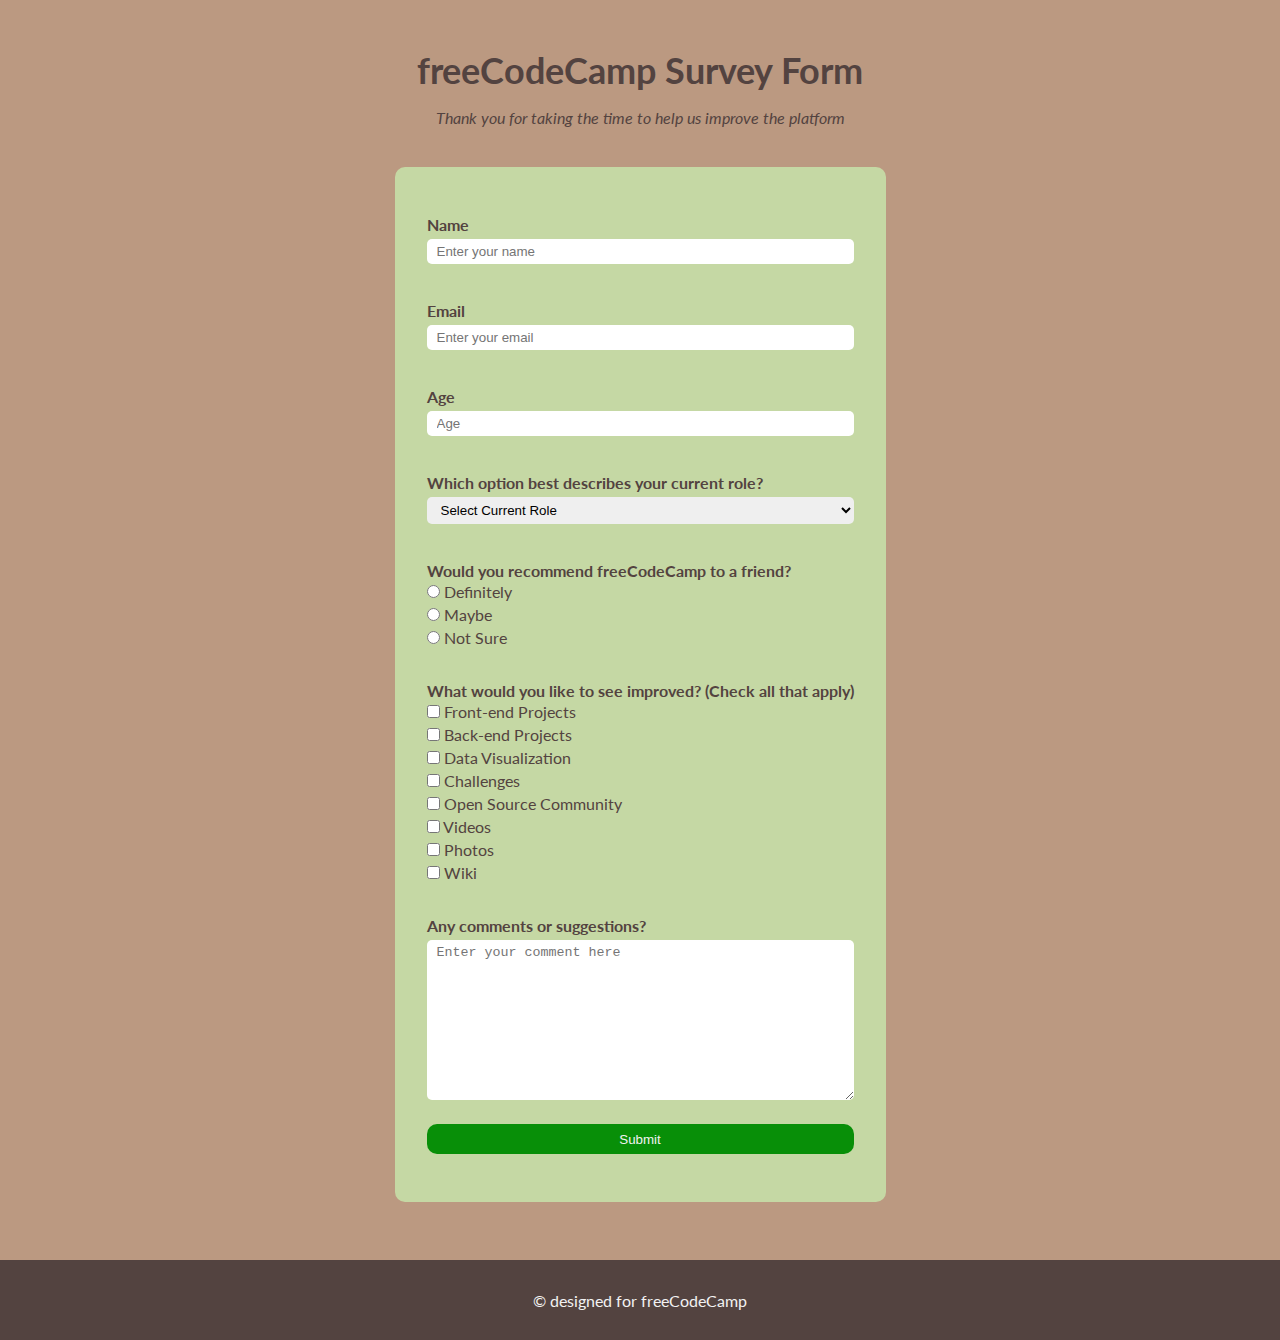
<file: SurveyForm/index.html>
<!DOCTYPE html>
<html lang="en">

<head>
    <meta charset="UTF-8">
    <meta http-equiv="X-UA-Compatible" content="IE=edge">
    <meta name="viewport" content="width=device-width, initial-scale=1.0">
    <title>freeCodeCamp Survey Form</title>

    <link rel="stylesheet" href="style.css">
</head>

<body>


    <header>
        <h1 id="title">freeCodeCamp Survey Form</h1>
        <p id="description">Thank you for taking the time to help us improve the platform</p>
    </header>

    <form action="" id="survey-form">

        <div class="form-group">
            <label class="title" for="name" id="name-label">Name</label>
            <input type="text" id="name" placeholder="Enter your name" required>
        </div>

        <div class="form-group">
            <label class="title" for="email" id="email-label">Email</label>
            <input type="email" id="emlail" placeholder="Enter your email" required>
        </div>

        <div class="form-group">
            <label for="number" id="number-label" class="optional title">Age</label>
            <input type="number" id="number" placeholder="Age" min="10" max="120">
        </div>

        <div class="form-group">
            <label class="title" for="drobpdown">Which option best describes your current role?
            </label>
            <Select id="dropdown" required>
                <option value="" disabled selected>Select Current Role</option>
                <option value="Student">Student</option>
                <option value="Full Time Job">Full Time Job</option>
                <option value="Part Time Job">Part Time Job</option>
                <option value="Full Time Learner">Full Time Learner</option>
                <option value="Other">Other</option>
            </Select>
        </div>

        <div class="form-group">
            <p class="title">Would you recommend freeCodeCamp to a friend?</p>
            <label for="radio-btn">
                <input type="radio" name="radio-btn" value="definitely">
                Definitely
            </label>
            <label for="radio-btn">
                <input type="radio" name="radio-btn" value="maybe">
                Maybe
            </label>
            <label for="radio-btn">
                <input type="radio" name="radio-btn" value="not-sure">
                Not Sure
            </label>
        </div>

        <div class="form-group">
            <p class="title">What would you like to see improved? (Check all that apply)</p>
            <label>
                <input type="checkbox" name="prefer" value="front-end-projects">
                Front-end Projects
            </label>
            <label>
                <input type="checkbox" name="prefer" value="back-end-projects">
                Back-end Projects
            </label>
            <label>
                <input type="checkbox" name="prefer" value="data-visualization">
                Data Visualization
            </label>
            <label>
                <input type="checkbox" name="prefer" value="challenges">
                Challenges
            </label>
            <label>
                <input type="checkbox" name="prefer" value="open-source-community">
                Open Source Community
            </label>
            <label>
                <input type="checkbox" name="prefer" value="videos">
                Videos
            </label>
            <label>
                <input type="checkbox" name="prefer" value="photos">
                Photos
            </label>
            <label>
                <input type="checkbox" name="prefer" value="wiki">
                Wiki
            </label>

        </div>


        <div class="form-group">
            <p class="title">Any comments or suggestions?</p>
            <textarea name="comments" id="comment" placeholder="Enter your comment here" cols="30" rows="10"></textarea>

            <br>

            <button id="submit" class="btn">Submit</button>
        </div>



    </form>

    <footer>
        <p>&copy designed for freeCodeCamp</p>
    </footer>




</body>

</html>
</file>
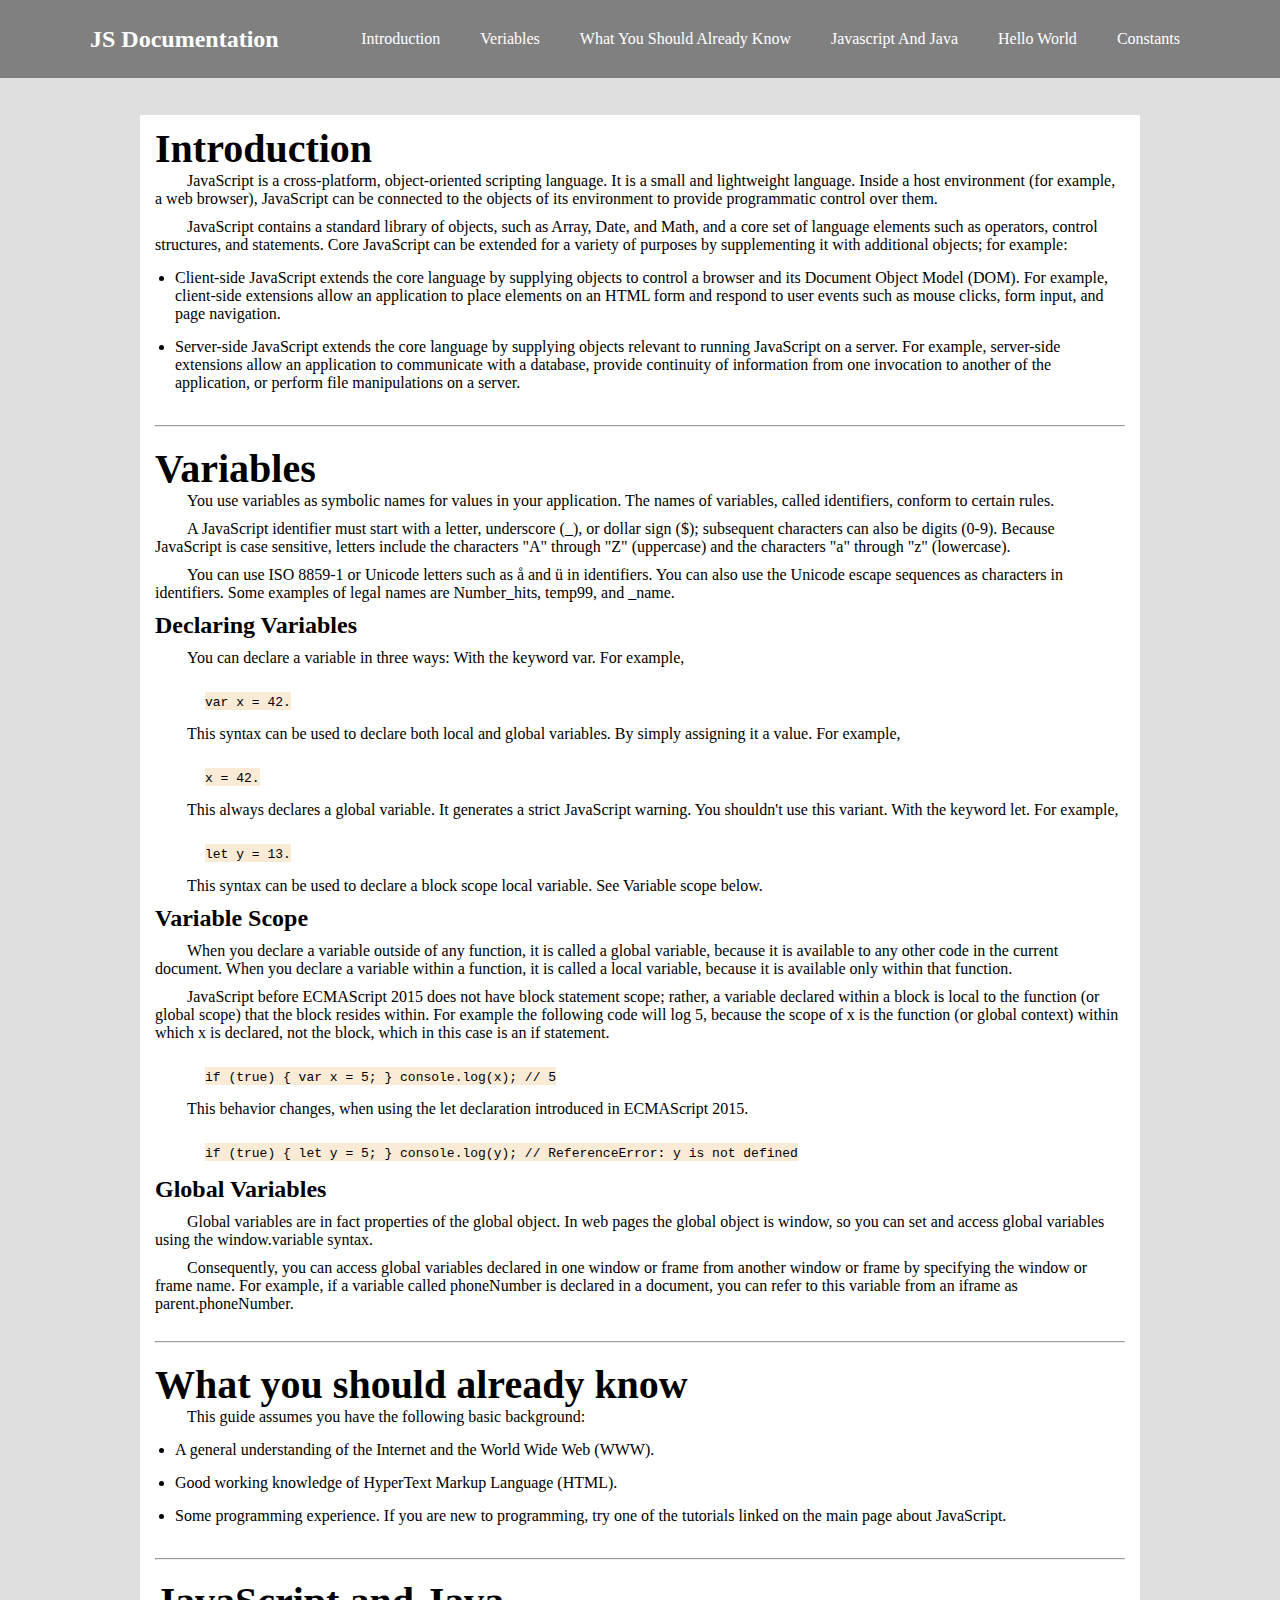
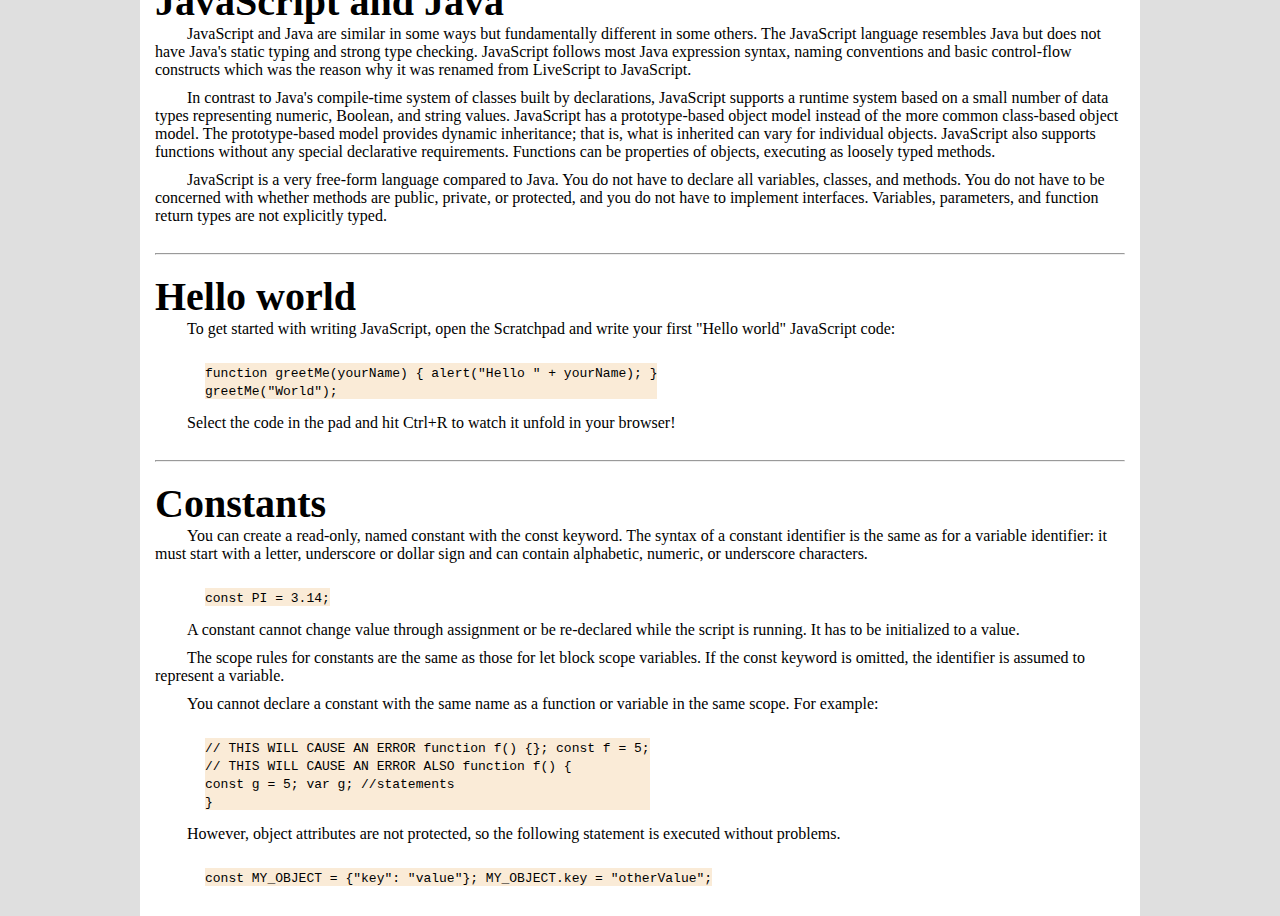
<file: TechnicalDocumentationPage/index.html>
<!DOCTYPE html>
<html lang="en">

<head>
    <meta charset="UTF-8">
    <meta http-equiv="X-UA-Compatible" content="IE=edge">
    <meta name="viewport" content="width=device-width, initial-scale=1.0">
    <title>Technical Documentation Page</title>

    <link rel="stylesheet" href="main.css">
    <link rel="stylesheet" href="responsive.css">
</head>


<body>
    
    <nav id="navbar">

        <div class="container">
            <header>JS Documentation</header>

            <ul>
                <li>
                    <a href="#ıntroduction" class="nav-link">ıntroduction</a>
                </li>
                <li>
                    <a href="#veriables" class="nav-link">veriables</a>
                </li>
                <li>
                    <a href="#what-you-should-already-know" class="nav-link">what you should already know</a>
                </li>
                <li>
                    <a href="#js-and-java" class="nav-link">javascript and java</a>
                </li>
                <li>
                    <a href="#hello-world" class="nav-link">hello world</a>
                </li>
                <li>
                    <a href="#constants" class="nav-link">constants</a>
                </li>
            </ul>
        </div>
    </nav>

    <main id="main-doc">



        <section class="main-section" id="ıntroduction">

            <header>Introduction</header>

            <article>
                <p>
                    JavaScript is a cross-platform, object-oriented scripting language. It is a small and lightweight
                    language. Inside a host environment (for example, a web browser), JavaScript can be connected to the
                    objects of its environment to provide programmatic control over them.
                </p>
                <p>
                    JavaScript contains a standard library of objects, such as Array, Date, and Math, and a core set of
                    language elements such as operators, control structures, and statements. Core JavaScript can be
                    extended
                    for a variety of purposes by supplementing it with additional objects; for example:
                </p>

                <ul>
                    <li>
                        Client-side JavaScript extends the core language by supplying objects to control a browser and
                        its
                        Document Object Model (DOM). For example, client-side extensions allow an application to place
                        elements on an HTML form and respond to user events such as mouse clicks, form input, and page
                        navigation.
                    </li>
                    <li>
                        Server-side JavaScript extends the core language by supplying objects relevant to running
                        JavaScript
                        on a server. For example, server-side extensions allow an application to communicate with a
                        database, provide continuity of information from one invocation to another of the application,
                        or
                        perform file manipulations on a server.
                    </li>
                </ul>




            </article>


        </section>


        <br>
        <hr><br>


        <section class="main-section" id="veriables">

            <header>Variables</header>

            <article>
                <p>
                    You use variables as symbolic names for values in your application. The names of variables, called
                    identifiers, conform to certain rules.


                </p>
                <p>
                    A JavaScript identifier must start with a letter, underscore (_), or dollar sign ($); subsequent
                    characters can also be digits (0-9). Because JavaScript is case sensitive, letters include the
                    characters "A" through "Z" (uppercase) and the characters "a" through "z" (lowercase).

                </p>
                <p>
                    You can use ISO 8859-1 or Unicode letters such as å and ü in identifiers. You can also use the
                    Unicode
                    escape sequences as characters in identifiers. Some examples of legal names are Number_hits, temp99,
                    and
                    _name.

                </p>

                <h2>Declaring variables</h2>

                <p>
                    You can declare a variable in three ways:
                    With the keyword var. For example,
                </p>

                <div class="code">
                    <code>var x = 42.</code>
                </div>

                <p>
                    This syntax can be used to declare both local and global variables.

                    By simply assigning it a value. For example,
                </p>

                <div class="code">
                    <code>x = 42.</code>
                </div>

                <p>
                    This always declares a global variable. It generates a strict JavaScript warning. You shouldn't use
                    this
                    variant.

                    With the keyword let. For example,
                </p>

                <div class="code">
                    <code>let y = 13.</code>
                </div>

                <p>This syntax can be used to declare a block scope local variable. See Variable scope below.

                </p>

                <h2>Variable scope</h2>

                <p>
                    When you declare a variable outside of any function, it is called a global variable, because it is
                    available to any other code in the current document. When you declare a variable within a function,
                    it
                    is called a local variable, because it is available only within that function.


                </p>

                <p>
                    JavaScript before ECMAScript 2015 does not have block statement scope; rather, a variable declared
                    within a block is local to the function (or global scope) that the block resides within. For example
                    the
                    following code will log 5, because the scope of x is the function (or global context) within which x
                    is
                    declared, not the block, which in this case is an if statement.


                </p>

                <div class="code">
                    <code>if (true) { var x = 5; } console.log(x); // 5
                </code>
                </div>

                <p>
                    This behavior changes, when using the let declaration introduced in ECMAScript 2015.


                </p>


                <div class="code">
                    <code>if (true) { let y = 5; } console.log(y); // ReferenceError: y is not
                    defined
                </code>
                </div>



                <h2>Global variables</h2>
                <p>
                    Global variables are in fact properties of the global object. In web pages the global object is
                    window,
                    so you can set and access global variables using the window.variable syntax.


                </p>
                <p>
                    Consequently, you can access global variables declared in one window or frame from another window or
                    frame by specifying the window or frame name. For example, if a variable called phoneNumber is
                    declared
                    in a document, you can refer to this variable from an iframe as parent.phoneNumber.


                </p>

            </article>


        </section>

        <br>
        <hr><br>


        <section id="what-you-should-already-know">
            <header>What you should already know</header>
            <article>
                <p>
                    This guide assumes you have the following basic background:
                </p>
                <ul>
                    <li>A general understanding of the Internet and the World Wide Web (WWW).
                    </li>
                    <li>Good working knowledge of HyperText Markup Language (HTML).
                    </li>
                    <li>Some programming experience. If you are new to programming, try one of the tutorials linked on
                        the
                        main page about JavaScript.
                    </li>
                </ul>

            </article>
        </section>

        <br>
        <hr><br>

        <section id="js-and-java">

            <header>JavaScript and Java</header>

            <article>
                <p>
                    JavaScript and Java are similar in some ways but fundamentally different in some others. The
                    JavaScript
                    language resembles Java but does not have Java's static typing and strong type checking. JavaScript
                    follows most Java expression syntax, naming conventions and basic control-flow constructs which was
                    the
                    reason why it was renamed from LiveScript to JavaScript.

                </p>
                <p>
                    In contrast to Java's compile-time system of classes built by declarations, JavaScript supports a
                    runtime system based on a small number of data types representing numeric, Boolean, and string
                    values.
                    JavaScript has a prototype-based object model instead of the more common class-based object model.
                    The
                    prototype-based model provides dynamic inheritance; that is, what is inherited can vary for
                    individual
                    objects. JavaScript also supports functions without any special declarative requirements. Functions
                    can
                    be properties of objects, executing as loosely typed methods.

                </p>

                <p>
                    JavaScript is a very free-form language compared to Java. You do not have to declare all variables,
                    classes, and methods. You do not have to be concerned with whether methods are public, private, or
                    protected, and you do not have to implement interfaces. Variables, parameters, and function return
                    types
                    are not explicitly typed.


                </p>

            </article>
        </section>

        <br>
        <hr><br>

        <section id="hello-world">
            <header>Hello world</header>

            <article>
                <p>
                    To get started with writing JavaScript, open the Scratchpad and write your first "Hello world"
                    JavaScript code:

                </p>

                <div class="code">
                    <code>function greetMe(yourName) { alert("Hello " + yourName); }
               <br> greetMe("World");</code>
                </div>


                <p>
                    Select the code in the pad and hit Ctrl+R to watch it unfold in your browser!

                </p>
            </article>
        </section>



        <br>
        <hr><br>


        <section class="main-section" id="constants">

            <header>Constants</header>

            <article>

                <p>
                    You can create a read-only, named constant with the const keyword. The syntax of a constant
                    identifier
                    is the same as for a variable identifier: it must start with a letter, underscore or dollar sign and
                    can
                    contain alphabetic, numeric, or underscore characters.


                </p>

                <div class="code">
                    <code>const PI = 3.14;
                </code>
                </div>

                <p>
                    A constant cannot change value through assignment or be re-declared while the script is running. It
                    has
                    to be initialized to a value.

                </p>
                <p>
                    The scope rules for constants are the same as those for let block scope variables. If the const
                    keyword
                    is omitted, the identifier is assumed to represent a variable.


                </p>
                <p>
                    You cannot declare a constant with the same name as a function or variable in the same scope. For
                    example:


                </p>

                <div class="code">
                    <code>// THIS WILL CAUSE AN ERROR function f() {}; const f = 5; <br> // THIS WILL
                    CAUSE AN ERROR ALSO function f() { <br> const g = 5; var g; //statements
                    <br> }</code>
                </div>


                <p>
                    However, object attributes are not protected, so the following statement is executed without
                    problems.

                </p>

                <div class="code">
                    <code>const MY_OBJECT = {"key": "value"}; MY_OBJECT.key = "otherValue";
                </code>
                </div>

            </article>

        </section>






    </main>

</body>

</html>
</file>
<file: SurveyForm/style.css>
@import url('https://fonts.googleapis.com/css2?family=Lato:wght@300;700&family=Montserrat:wght@100;400;700&display=swap');


* {
    margin: 0;
    padding: 0;
    box-sizing: border-box;
}


body {
    display: flex;
    flex-direction: column;
    align-items: center;
    min-height: 100vh;
    color: #534340;
    background-color: #BB9981;
    font-family: 'Lato', sans-serif;


}

header {
    margin: 2rem;
    text-align: center;
    color: #534340;
}

header #title {
    font-size: 2.25rem;
    margin: 1rem;
}

header #description {
    font-style: italic;
}



/* form */

#survey-form {
    display: flex;
    flex-direction: column;
    padding: 2rem;
    background-color: #C5D8A4;
    margin: 0.5rem 2rem;
    max-width: 900px;
    border-radius: 10px;

}

#survey-form .form-group {
    margin: 1rem 0;
    display: flex;
    flex-direction: column;
}

input,
select,
#comment {
    border-radius: 5px;

    border: none;
    padding: 5px 10px;
    margin: 5px 0;
    outline: none;
}


.title {
    font-weight: 700;
    font-size: 1rem;
}


/* button */

.btn {
    border: none;
    background-color: rgb(8, 143, 8);
    height: 30px;
    border-radius: 10px;
    cursor: pointer;
    color: #f2f2f2;
}

.btn:hover {
    background-color: rgb(15, 169, 15);
}

/* footer */
footer {
    margin-top: 50px;
    width: 100%;
    height: 80px;
    background-color: #534340;
    text-align: center;
    color: #f2f2f2;
    display: flex;
    align-items: center;
    justify-content: center;
}
</file>
<file: TechnicalDocumentationPage/main.css>
* {
    margin: 0;
    padding: 0;
    box-sizing: border-box;
}

html {
    scroll-behavior: smooth;
}


body{
    background-color: rgb(223, 223, 223);
    display: flex;
    flex-direction: column ;
}

/* ********************** */


h1,
h2,
h3 {
    text-transform: capitalize;
    font-size: 1.5rem;
    margin-bottom: 10px;
}

p {
    text-indent: 2rem;
}

li {
    margin: 15px 0 15px 20px;
}

a{
    color: #fff;
    text-decoration: none;
}

.code {
    display: inline-block;
    background-color: antiquewhite;
    margin: 15px 0 15px 50px;
}

/* ********************* */


#navbar {
    background-color: grey;
    color: #fff;
    position: fixed;
    top: 0;
    left: 0;
    width: 100vw;
    z-index: 1;

}

#navbar .container {
    position: relative;
    margin: 0 auto;
    display: flex;
    flex-direction: row;
    justify-content: space-between;
    align-items: center;
    max-width: 1100px;
}



#navbar header {
    font-size: 1.5rem;
    font-weight: 700;
}

#navbar ul {
    list-style-type: none;
    display: flex;
    justify-content: flex-end;
}

#navbar ul li {
    text-transform: capitalize;
    padding: 15px 10px;
    
}




header {
    font-size: 2.5rem;
    font-weight: 700;
}







/* ******************** */
#main-doc{
   position: relative;
   top: 100px;
    max-width: 1000px;
    margin: 15px auto;
    padding: 10px 15px 15px 15px;
    background-color: #fff;
}

p{
    margin-bottom: 10px;
}



@media  (max-width: 1000px) {
    #navbar .container {
        margin: 0 auto;
        display: flex;
        flex-direction: column;
        justify-content: space-between;
        align-items: center;
        max-width: 1200px;
    }

    #navbar header{
        margin: 20px 0;
    }

    #main-doc{
        margin: 25px auto ;
    }
}
</file>
<file: TechnicalDocumentationPage/responsive.css>
@media  (max-width: 1000px) {
    #navbar .container {
        margin: 0 auto;
        display: flex;
        flex-direction: column;
        justify-content: space-between;
        align-items: center;
        max-width: 1200px;
    }

    #navbar header{
        margin: 20px 0;
    }

    #main-doc{
        margin: 25px auto ;
    }
}
</file>
